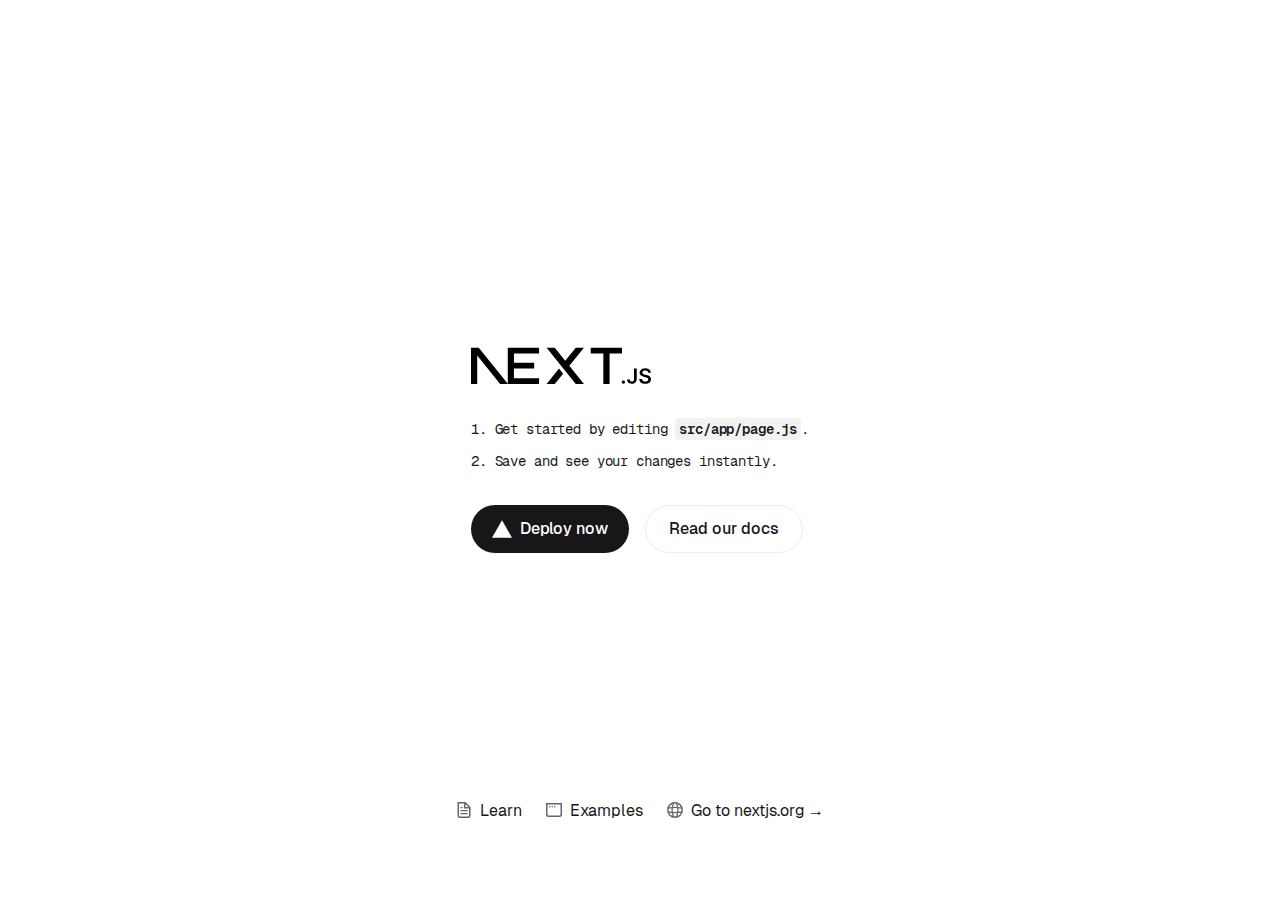
<file: index.html>
<!DOCTYPE html><html lang="en"><head><meta charSet="utf-8"/><meta name="viewport" content="width=device-width, initial-scale=1"/><link rel="preload" as="image" href="/next.svg"/><link rel="stylesheet" href="/_next/static/css/76338d74addccb7a.css" data-precedence="next"/><link rel="stylesheet" href="/_next/static/css/05d86ef414358385.css" data-precedence="next"/><link rel="preload" as="script" fetchPriority="low" href="/_next/static/chunks/webpack-a8bbba058d8d4353.js"/><script src="/_next/static/chunks/4bd1b696-52a6696c08e3276c.js" async=""></script><script src="/_next/static/chunks/684-4367f86bede22d10.js" async=""></script><script src="/_next/static/chunks/main-app-5175eaba80cdaf43.js" async=""></script><script src="/_next/static/chunks/app/layout-821dc25a6dac093c.js" async=""></script><script src="/_next/static/chunks/766-ffd55710d392f6d8.js" async=""></script><script src="/_next/static/chunks/app/page-51050455969688ca.js" async=""></script><title>Create Next App</title><meta name="description" content="Generated by create next app"/><link rel="manifest" href="/manifest.webmanifest"/><link rel="shortcut icon" href="/icon192.png"/><link rel="icon" href="/favicon.ico" type="image/x-icon" sizes="16x16"/><link rel="icon" href="/icon192.png"/><link rel="apple-touch-icon" href="/icon192.png"/><script>document.querySelectorAll('body link[rel="icon"], body link[rel="apple-touch-icon"]').forEach(el => document.head.appendChild(el))</script><script src="/_next/static/chunks/polyfills-42372ed130431b0a.js" noModule=""></script></head><body class="__variable_5cfdac __variable_9a8899"><div class="text-white flex flex-col"><div class="container mx-auto px-4 max-w-[1024px]"><div class="page_page__ZU32B"><main class="page_main__GlU4n"><img alt="Next.js logo" width="180" height="38" decoding="async" data-nimg="1" class="page_logo__7fc9l" style="color:transparent" src="/next.svg"/><ol><li>Get started by editing <code>src/app/page.js</code>.</li><li>Save and see your changes instantly.</li></ol><div class="page_ctas__g5wGe"><a class="page_primary__V8M9Y" href="https://vercel.com/new?utm_source=create-next-app&amp;utm_medium=appdir-template&amp;utm_campaign=create-next-app" target="_blank" rel="noopener noreferrer"><img alt="Vercel logomark" loading="lazy" width="20" height="20" decoding="async" data-nimg="1" class="page_logo__7fc9l" style="color:transparent" src="/vercel.svg"/>Deploy now</a><a href="https://nextjs.org/docs?utm_source=create-next-app&amp;utm_medium=appdir-template&amp;utm_campaign=create-next-app" target="_blank" rel="noopener noreferrer" class="page_secondary__lm_PT">Read our docs</a></div></main><footer class="page_footer__sHKi3"><a href="https://nextjs.org/learn?utm_source=create-next-app&amp;utm_medium=appdir-template&amp;utm_campaign=create-next-app" target="_blank" rel="noopener noreferrer"><img aria-hidden="true" alt="File icon" loading="lazy" width="16" height="16" decoding="async" data-nimg="1" style="color:transparent" src="/file.svg"/>Learn</a><a href="https://vercel.com/templates?framework=next.js&amp;utm_source=create-next-app&amp;utm_medium=appdir-template&amp;utm_campaign=create-next-app" target="_blank" rel="noopener noreferrer"><img aria-hidden="true" alt="Window icon" loading="lazy" width="16" height="16" decoding="async" data-nimg="1" style="color:transparent" src="/window.svg"/>Examples</a><a href="https://nextjs.org?utm_source=create-next-app&amp;utm_medium=appdir-template&amp;utm_campaign=create-next-app" target="_blank" rel="noopener noreferrer"><img aria-hidden="true" alt="Globe icon" loading="lazy" width="16" height="16" decoding="async" data-nimg="1" style="color:transparent" src="/globe.svg"/>Go to nextjs.org →</a></footer></div><!--$--><!--/$--><!--$--><!--/$--></div></div><script src="/_next/static/chunks/webpack-a8bbba058d8d4353.js" async=""></script><script>(self.__next_f=self.__next_f||[]).push([0])</script><script>self.__next_f.push([1,"1:\"$Sreact.fragment\"\n2:I[4102,[\"177\",\"static/chunks/app/layout-821dc25a6dac093c.js\"],\"default\"]\n3:I[7555,[],\"\"]\n4:I[1295,[],\"\"]\n5:I[894,[],\"ClientPageRoot\"]\n6:I[296,[\"766\",\"static/chunks/766-ffd55710d392f6d8.js\",\"974\",\"static/chunks/app/page-51050455969688ca.js\"],\"default\"]\n9:I[9665,[],\"MetadataBoundary\"]\nb:I[9665,[],\"OutletBoundary\"]\ne:I[4911,[],\"AsyncMetadataOutlet\"]\n10:I[9665,[],\"ViewportBoundary\"]\n12:I[6614,[],\"\"]\n:HL[\"/_next/static/css/76338d74addccb7a.css\",\"style\"]\n:HL[\"/_next/static/css/05d86ef414358385.css\",\"style\"]\n"])</script><script>self.__next_f.push([1,"0:{\"P\":null,\"b\":\"VRVaFQPFpoIN5TSfC2-vs\",\"p\":\"\",\"c\":[\"\",\"\"],\"i\":false,\"f\":[[[\"\",{\"children\":[\"__PAGE__\",{}]},\"$undefined\",\"$undefined\",true],[\"\",[\"$\",\"$1\",\"c\",{\"children\":[[[\"$\",\"link\",\"0\",{\"rel\":\"stylesheet\",\"href\":\"/_next/static/css/76338d74addccb7a.css\",\"precedence\":\"next\",\"crossOrigin\":\"$undefined\",\"nonce\":\"$undefined\"}]],[\"$\",\"html\",null,{\"lang\":\"en\",\"children\":[\"$\",\"body\",null,{\"className\":\"__variable_5cfdac __variable_9a8899\",\"children\":[\"$\",\"$L2\",null,{\"children\":[\"$\",\"$L3\",null,{\"parallelRouterKey\":\"children\",\"error\":\"$undefined\",\"errorStyles\":\"$undefined\",\"errorScripts\":\"$undefined\",\"template\":[\"$\",\"$L4\",null,{}],\"templateStyles\":\"$undefined\",\"templateScripts\":\"$undefined\",\"notFound\":[[[\"$\",\"title\",null,{\"children\":\"404: This page could not be found.\"}],[\"$\",\"div\",null,{\"style\":{\"fontFamily\":\"system-ui,\\\"Segoe UI\\\",Roboto,Helvetica,Arial,sans-serif,\\\"Apple Color Emoji\\\",\\\"Segoe UI Emoji\\\"\",\"height\":\"100vh\",\"textAlign\":\"center\",\"display\":\"flex\",\"flexDirection\":\"column\",\"alignItems\":\"center\",\"justifyContent\":\"center\"},\"children\":[\"$\",\"div\",null,{\"children\":[[\"$\",\"style\",null,{\"dangerouslySetInnerHTML\":{\"__html\":\"body{color:#000;background:#fff;margin:0}.next-error-h1{border-right:1px solid rgba(0,0,0,.3)}@media (prefers-color-scheme:dark){body{color:#fff;background:#000}.next-error-h1{border-right:1px solid rgba(255,255,255,.3)}}\"}}],[\"$\",\"h1\",null,{\"className\":\"next-error-h1\",\"style\":{\"display\":\"inline-block\",\"margin\":\"0 20px 0 0\",\"padding\":\"0 23px 0 0\",\"fontSize\":24,\"fontWeight\":500,\"verticalAlign\":\"top\",\"lineHeight\":\"49px\"},\"children\":404}],[\"$\",\"div\",null,{\"style\":{\"display\":\"inline-block\"},\"children\":[\"$\",\"h2\",null,{\"style\":{\"fontSize\":14,\"fontWeight\":400,\"lineHeight\":\"49px\",\"margin\":0},\"children\":\"This page could not be found.\"}]}]]}]}]],[]],\"forbidden\":\"$undefined\",\"unauthorized\":\"$undefined\"}]}]}]}]]}],{\"children\":[\"__PAGE__\",[\"$\",\"$1\",\"c\",{\"children\":[[\"$\",\"$L5\",null,{\"Component\":\"$6\",\"searchParams\":{},\"params\":{},\"promises\":[\"$@7\",\"$@8\"]}],[\"$\",\"$L9\",null,{\"children\":\"$La\"}],[[\"$\",\"link\",\"0\",{\"rel\":\"stylesheet\",\"href\":\"/_next/static/css/05d86ef414358385.css\",\"precedence\":\"next\",\"crossOrigin\":\"$undefined\",\"nonce\":\"$undefined\"}]],[\"$\",\"$Lb\",null,{\"children\":[\"$Lc\",\"$Ld\",[\"$\",\"$Le\",null,{\"promise\":\"$@f\"}]]}]]}],{},null,false]},null,false],[\"$\",\"$1\",\"h\",{\"children\":[null,[\"$\",\"$1\",\"8OusFyRbbKwzVvyYsAfd4\",{\"children\":[[\"$\",\"$L10\",null,{\"children\":\"$L11\"}],null]}],null]}],false]],\"m\":\"$undefined\",\"G\":[\"$12\",\"$undefined\"],\"s\":false,\"S\":true}\n"])</script><script>self.__next_f.push([1,"13:\"$Sreact.suspense\"\n14:I[4911,[],\"AsyncMetadata\"]\n7:{}\n8:{}\na:[\"$\",\"$13\",null,{\"fallback\":null,\"children\":[\"$\",\"$L14\",null,{\"promise\":\"$@15\"}]}]\n"])</script><script>self.__next_f.push([1,"d:null\n"])</script><script>self.__next_f.push([1,"11:[[\"$\",\"meta\",\"0\",{\"charSet\":\"utf-8\"}],[\"$\",\"meta\",\"1\",{\"name\":\"viewport\",\"content\":\"width=device-width, initial-scale=1\"}]]\nc:null\n"])</script><script>self.__next_f.push([1,"15:{\"metadata\":[[\"$\",\"title\",\"0\",{\"children\":\"Create Next App\"}],[\"$\",\"meta\",\"1\",{\"name\":\"description\",\"content\":\"Generated by create next app\"}],[\"$\",\"link\",\"2\",{\"rel\":\"manifest\",\"href\":\"/manifest.webmanifest\",\"crossOrigin\":\"$undefined\"}],[\"$\",\"link\",\"3\",{\"rel\":\"shortcut icon\",\"href\":\"/icon192.png\"}],[\"$\",\"link\",\"4\",{\"rel\":\"icon\",\"href\":\"/favicon.ico\",\"type\":\"image/x-icon\",\"sizes\":\"16x16\"}],[\"$\",\"link\",\"5\",{\"rel\":\"icon\",\"href\":\"/icon192.png\"}],[\"$\",\"link\",\"6\",{\"rel\":\"apple-touch-icon\",\"href\":\"/icon192.png\"}]],\"error\":null,\"digest\":\"$undefined\"}\nf:{\"metadata\":\"$15:metadata\",\"error\":null,\"digest\":\"$undefined\"}\n"])</script></body></html>
</file>
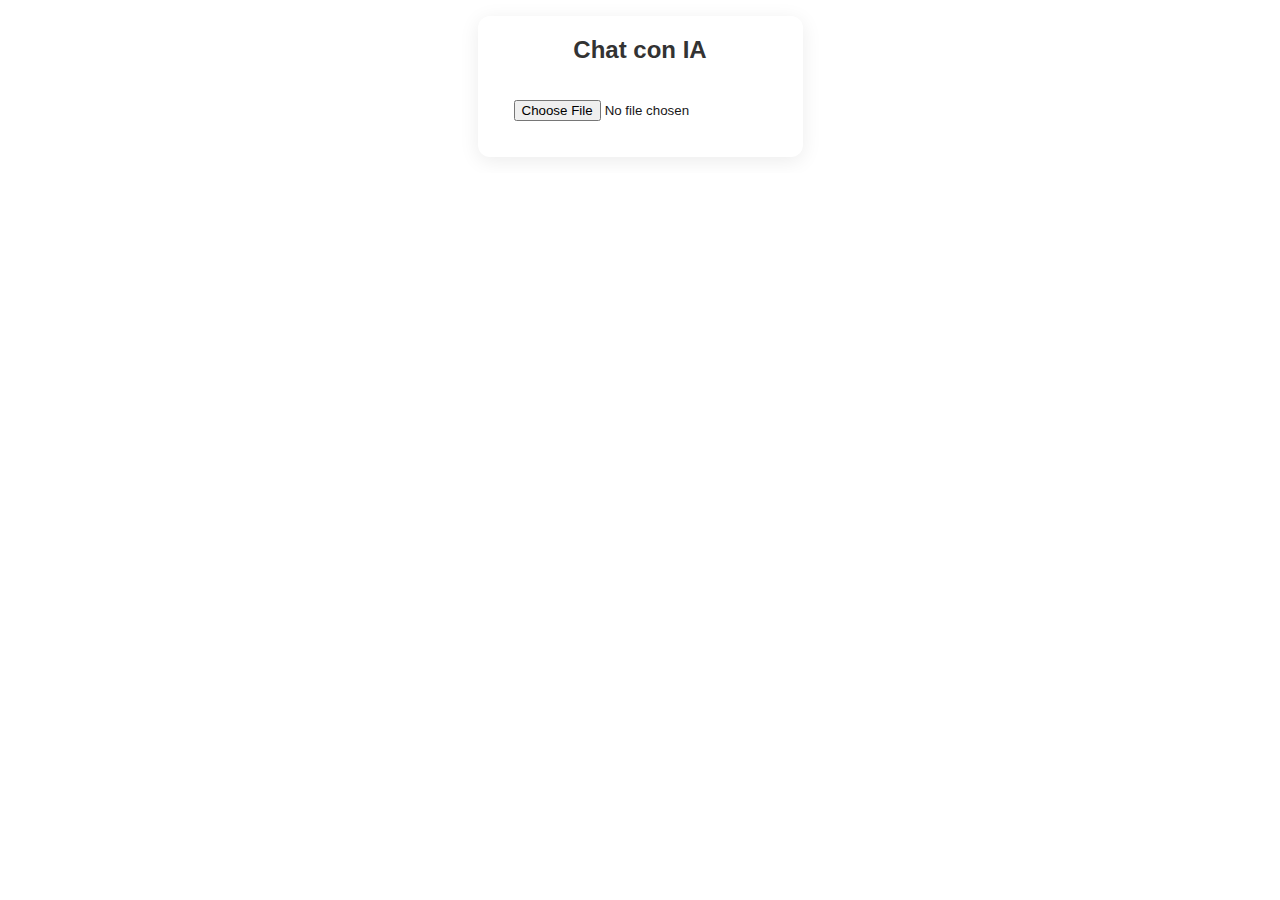
<file: ia.html>
<!DOCTYPE html><html lang="en"><head><meta charSet="utf-8"/><meta name="viewport" content="width=device-width, initial-scale=1"/><link rel="stylesheet" href="/_next/static/css/76338d74addccb7a.css" data-precedence="next"/><link rel="stylesheet" href="/_next/static/css/c34468b01028a6c9.css" data-precedence="next"/><link rel="preload" as="script" fetchPriority="low" href="/_next/static/chunks/webpack-a8bbba058d8d4353.js"/><script src="/_next/static/chunks/4bd1b696-52a6696c08e3276c.js" async=""></script><script src="/_next/static/chunks/684-4367f86bede22d10.js" async=""></script><script src="/_next/static/chunks/main-app-5175eaba80cdaf43.js" async=""></script><script src="/_next/static/chunks/app/layout-821dc25a6dac093c.js" async=""></script><script src="/_next/static/chunks/app/ia/page-950e982ffd0dc35b.js" async=""></script><title>Create Next App</title><meta name="description" content="Generated by create next app"/><link rel="manifest" href="/manifest.webmanifest"/><link rel="shortcut icon" href="/icon192.png"/><link rel="icon" href="/favicon.ico" type="image/x-icon" sizes="16x16"/><link rel="icon" href="/icon192.png"/><link rel="apple-touch-icon" href="/icon192.png"/><script>document.querySelectorAll('body link[rel="icon"], body link[rel="apple-touch-icon"]').forEach(el => document.head.appendChild(el))</script><script src="/_next/static/chunks/polyfills-42372ed130431b0a.js" noModule=""></script></head><body class="__variable_5cfdac __variable_9a8899"><div class="text-white flex flex-col"><div class="container mx-auto px-4 max-w-[1024px]"><div class="container-ia-page"><h2 style="color:#333333;margin-bottom:20px;text-align:center">Chat con IA</h2><div class="container"><input type="file" accept="image/*"/></div></div><!--$--><!--/$--><!--$--><!--/$--></div></div><script src="/_next/static/chunks/webpack-a8bbba058d8d4353.js" async=""></script><script>(self.__next_f=self.__next_f||[]).push([0])</script><script>self.__next_f.push([1,"1:\"$Sreact.fragment\"\n2:I[4102,[\"177\",\"static/chunks/app/layout-821dc25a6dac093c.js\"],\"default\"]\n3:I[7555,[],\"\"]\n4:I[1295,[],\"\"]\n5:I[894,[],\"ClientPageRoot\"]\n6:I[3542,[\"357\",\"static/chunks/app/ia/page-950e982ffd0dc35b.js\"],\"default\"]\n9:I[9665,[],\"MetadataBoundary\"]\nb:I[9665,[],\"OutletBoundary\"]\ne:I[4911,[],\"AsyncMetadataOutlet\"]\n10:I[9665,[],\"ViewportBoundary\"]\n12:I[6614,[],\"\"]\n:HL[\"/_next/static/css/76338d74addccb7a.css\",\"style\"]\n:HL[\"/_next/static/css/c34468b01028a6c9.css\",\"style\"]\n"])</script><script>self.__next_f.push([1,"0:{\"P\":null,\"b\":\"VRVaFQPFpoIN5TSfC2-vs\",\"p\":\"\",\"c\":[\"\",\"ia\"],\"i\":false,\"f\":[[[\"\",{\"children\":[\"ia\",{\"children\":[\"__PAGE__\",{}]}]},\"$undefined\",\"$undefined\",true],[\"\",[\"$\",\"$1\",\"c\",{\"children\":[[[\"$\",\"link\",\"0\",{\"rel\":\"stylesheet\",\"href\":\"/_next/static/css/76338d74addccb7a.css\",\"precedence\":\"next\",\"crossOrigin\":\"$undefined\",\"nonce\":\"$undefined\"}]],[\"$\",\"html\",null,{\"lang\":\"en\",\"children\":[\"$\",\"body\",null,{\"className\":\"__variable_5cfdac __variable_9a8899\",\"children\":[\"$\",\"$L2\",null,{\"children\":[\"$\",\"$L3\",null,{\"parallelRouterKey\":\"children\",\"error\":\"$undefined\",\"errorStyles\":\"$undefined\",\"errorScripts\":\"$undefined\",\"template\":[\"$\",\"$L4\",null,{}],\"templateStyles\":\"$undefined\",\"templateScripts\":\"$undefined\",\"notFound\":[[[\"$\",\"title\",null,{\"children\":\"404: This page could not be found.\"}],[\"$\",\"div\",null,{\"style\":{\"fontFamily\":\"system-ui,\\\"Segoe UI\\\",Roboto,Helvetica,Arial,sans-serif,\\\"Apple Color Emoji\\\",\\\"Segoe UI Emoji\\\"\",\"height\":\"100vh\",\"textAlign\":\"center\",\"display\":\"flex\",\"flexDirection\":\"column\",\"alignItems\":\"center\",\"justifyContent\":\"center\"},\"children\":[\"$\",\"div\",null,{\"children\":[[\"$\",\"style\",null,{\"dangerouslySetInnerHTML\":{\"__html\":\"body{color:#000;background:#fff;margin:0}.next-error-h1{border-right:1px solid rgba(0,0,0,.3)}@media (prefers-color-scheme:dark){body{color:#fff;background:#000}.next-error-h1{border-right:1px solid rgba(255,255,255,.3)}}\"}}],[\"$\",\"h1\",null,{\"className\":\"next-error-h1\",\"style\":{\"display\":\"inline-block\",\"margin\":\"0 20px 0 0\",\"padding\":\"0 23px 0 0\",\"fontSize\":24,\"fontWeight\":500,\"verticalAlign\":\"top\",\"lineHeight\":\"49px\"},\"children\":404}],[\"$\",\"div\",null,{\"style\":{\"display\":\"inline-block\"},\"children\":[\"$\",\"h2\",null,{\"style\":{\"fontSize\":14,\"fontWeight\":400,\"lineHeight\":\"49px\",\"margin\":0},\"children\":\"This page could not be found.\"}]}]]}]}]],[]],\"forbidden\":\"$undefined\",\"unauthorized\":\"$undefined\"}]}]}]}]]}],{\"children\":[\"ia\",[\"$\",\"$1\",\"c\",{\"children\":[null,[\"$\",\"$L3\",null,{\"parallelRouterKey\":\"children\",\"error\":\"$undefined\",\"errorStyles\":\"$undefined\",\"errorScripts\":\"$undefined\",\"template\":[\"$\",\"$L4\",null,{}],\"templateStyles\":\"$undefined\",\"templateScripts\":\"$undefined\",\"notFound\":\"$undefined\",\"forbidden\":\"$undefined\",\"unauthorized\":\"$undefined\"}]]}],{\"children\":[\"__PAGE__\",[\"$\",\"$1\",\"c\",{\"children\":[[\"$\",\"$L5\",null,{\"Component\":\"$6\",\"searchParams\":{},\"params\":{},\"promises\":[\"$@7\",\"$@8\"]}],[\"$\",\"$L9\",null,{\"children\":\"$La\"}],[[\"$\",\"link\",\"0\",{\"rel\":\"stylesheet\",\"href\":\"/_next/static/css/c34468b01028a6c9.css\",\"precedence\":\"next\",\"crossOrigin\":\"$undefined\",\"nonce\":\"$undefined\"}]],[\"$\",\"$Lb\",null,{\"children\":[\"$Lc\",\"$Ld\",[\"$\",\"$Le\",null,{\"promise\":\"$@f\"}]]}]]}],{},null,false]},null,false]},null,false],[\"$\",\"$1\",\"h\",{\"children\":[null,[\"$\",\"$1\",\"0At53Fqvdipj_OqaPLkAw\",{\"children\":[[\"$\",\"$L10\",null,{\"children\":\"$L11\"}],null]}],null]}],false]],\"m\":\"$undefined\",\"G\":[\"$12\",\"$undefined\"],\"s\":false,\"S\":true}\n"])</script><script>self.__next_f.push([1,"13:\"$Sreact.suspense\"\n14:I[4911,[],\"AsyncMetadata\"]\n7:{}\n8:{}\na:[\"$\",\"$13\",null,{\"fallback\":null,\"children\":[\"$\",\"$L14\",null,{\"promise\":\"$@15\"}]}]\n"])</script><script>self.__next_f.push([1,"d:null\n"])</script><script>self.__next_f.push([1,"11:[[\"$\",\"meta\",\"0\",{\"charSet\":\"utf-8\"}],[\"$\",\"meta\",\"1\",{\"name\":\"viewport\",\"content\":\"width=device-width, initial-scale=1\"}]]\nc:null\n"])</script><script>self.__next_f.push([1,"15:{\"metadata\":[[\"$\",\"title\",\"0\",{\"children\":\"Create Next App\"}],[\"$\",\"meta\",\"1\",{\"name\":\"description\",\"content\":\"Generated by create next app\"}],[\"$\",\"link\",\"2\",{\"rel\":\"manifest\",\"href\":\"/manifest.webmanifest\",\"crossOrigin\":\"$undefined\"}],[\"$\",\"link\",\"3\",{\"rel\":\"shortcut icon\",\"href\":\"/icon192.png\"}],[\"$\",\"link\",\"4\",{\"rel\":\"icon\",\"href\":\"/favicon.ico\",\"type\":\"image/x-icon\",\"sizes\":\"16x16\"}],[\"$\",\"link\",\"5\",{\"rel\":\"icon\",\"href\":\"/icon192.png\"}],[\"$\",\"link\",\"6\",{\"rel\":\"apple-touch-icon\",\"href\":\"/icon192.png\"}]],\"error\":null,\"digest\":\"$undefined\"}\nf:{\"metadata\":\"$15:metadata\",\"error\":null,\"digest\":\"$undefined\"}\n"])</script></body></html>
</file>
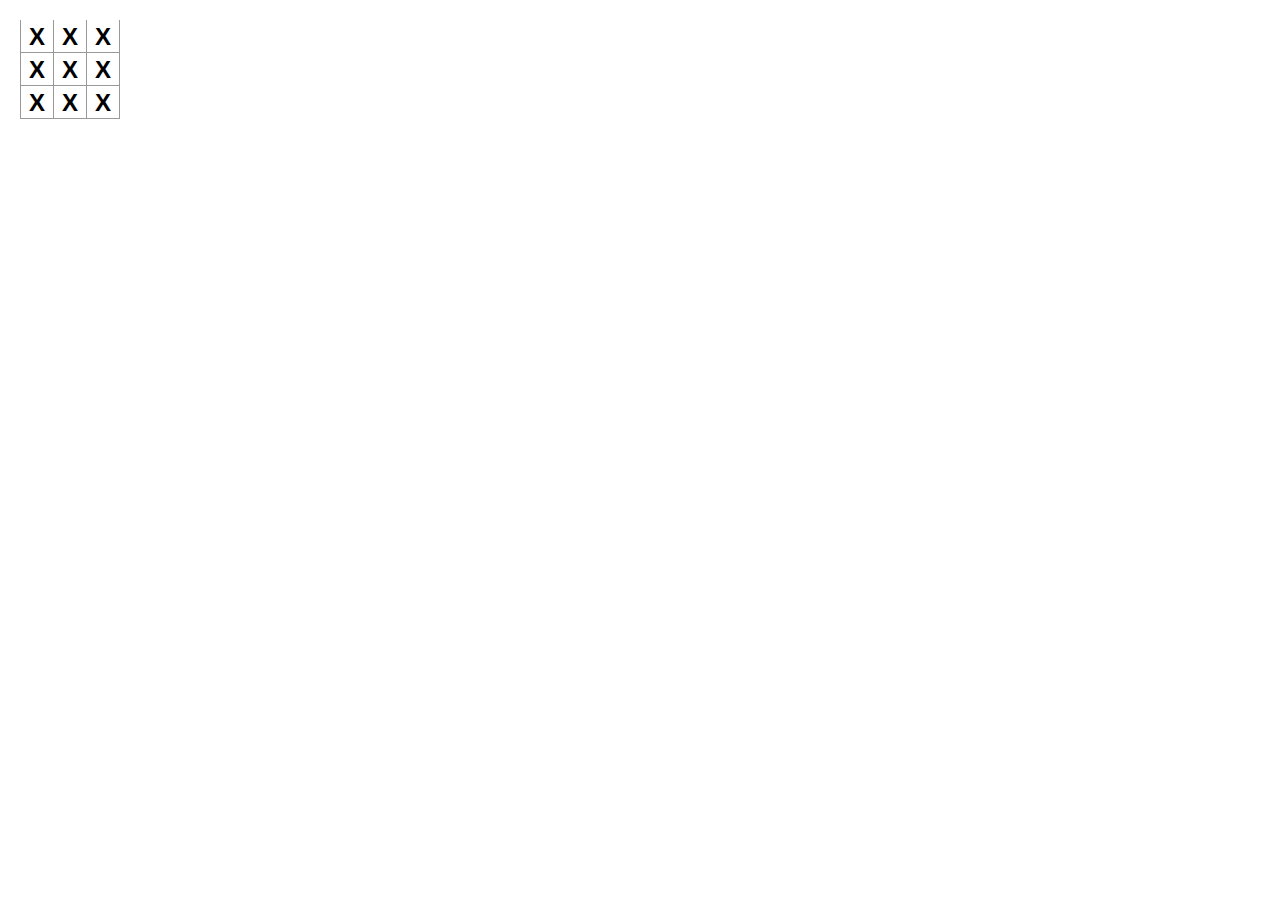
<file: tic-tac.html>
<!DOCTYPE html><html lang="en"><head><meta charSet="utf-8"/><meta name="viewport" content="width=device-width, initial-scale=1"/><link rel="stylesheet" href="/_next/static/css/76338d74addccb7a.css" data-precedence="next"/><link rel="stylesheet" href="/_next/static/css/e4f4b891d65cd6c9.css" data-precedence="next"/><link rel="preload" as="script" fetchPriority="low" href="/_next/static/chunks/webpack-a8bbba058d8d4353.js"/><script src="/_next/static/chunks/4bd1b696-52a6696c08e3276c.js" async=""></script><script src="/_next/static/chunks/684-4367f86bede22d10.js" async=""></script><script src="/_next/static/chunks/main-app-5175eaba80cdaf43.js" async=""></script><script src="/_next/static/chunks/app/layout-821dc25a6dac093c.js" async=""></script><script src="/_next/static/chunks/app/tic-tac/page-09dcf72ae0f90982.js" async=""></script><title>Create Next App</title><meta name="description" content="Generated by create next app"/><link rel="manifest" href="/manifest.webmanifest"/><link rel="shortcut icon" href="/icon192.png"/><link rel="icon" href="/favicon.ico" type="image/x-icon" sizes="16x16"/><link rel="icon" href="/icon192.png"/><link rel="apple-touch-icon" href="/icon192.png"/><script>document.querySelectorAll('body link[rel="icon"], body link[rel="apple-touch-icon"]').forEach(el => document.head.appendChild(el))</script><script src="/_next/static/chunks/polyfills-42372ed130431b0a.js" noModule=""></script></head><body class="__variable_5cfdac __variable_9a8899"><div class="text-white flex flex-col"><div class="container mx-auto px-4 max-w-[1024px]"><div class="game"><div class="game-board"><div class="board-row"><button class="square">X</button><button class="square">X</button><button class="square">X</button></div><div class="board-row"><button class="square">X</button><button class="square">X</button><button class="square">X</button></div><div class="board-row"><button class="square">X</button><button class="square">X</button><button class="square">X</button></div></div></div><!--$--><!--/$--><!--$--><!--/$--></div></div><script src="/_next/static/chunks/webpack-a8bbba058d8d4353.js" async=""></script><script>(self.__next_f=self.__next_f||[]).push([0])</script><script>self.__next_f.push([1,"1:\"$Sreact.fragment\"\n2:I[4102,[\"177\",\"static/chunks/app/layout-821dc25a6dac093c.js\"],\"default\"]\n3:I[7555,[],\"\"]\n4:I[1295,[],\"\"]\n5:I[894,[],\"ClientPageRoot\"]\n6:I[5698,[\"272\",\"static/chunks/app/tic-tac/page-09dcf72ae0f90982.js\"],\"default\"]\n9:I[9665,[],\"MetadataBoundary\"]\nb:I[9665,[],\"OutletBoundary\"]\ne:I[4911,[],\"AsyncMetadataOutlet\"]\n10:I[9665,[],\"ViewportBoundary\"]\n12:I[6614,[],\"\"]\n:HL[\"/_next/static/css/76338d74addccb7a.css\",\"style\"]\n:HL[\"/_next/static/css/e4f4b891d65cd6c9.css\",\"style\"]\n"])</script><script>self.__next_f.push([1,"0:{\"P\":null,\"b\":\"VRVaFQPFpoIN5TSfC2-vs\",\"p\":\"\",\"c\":[\"\",\"tic-tac\"],\"i\":false,\"f\":[[[\"\",{\"children\":[\"tic-tac\",{\"children\":[\"__PAGE__\",{}]}]},\"$undefined\",\"$undefined\",true],[\"\",[\"$\",\"$1\",\"c\",{\"children\":[[[\"$\",\"link\",\"0\",{\"rel\":\"stylesheet\",\"href\":\"/_next/static/css/76338d74addccb7a.css\",\"precedence\":\"next\",\"crossOrigin\":\"$undefined\",\"nonce\":\"$undefined\"}]],[\"$\",\"html\",null,{\"lang\":\"en\",\"children\":[\"$\",\"body\",null,{\"className\":\"__variable_5cfdac __variable_9a8899\",\"children\":[\"$\",\"$L2\",null,{\"children\":[\"$\",\"$L3\",null,{\"parallelRouterKey\":\"children\",\"error\":\"$undefined\",\"errorStyles\":\"$undefined\",\"errorScripts\":\"$undefined\",\"template\":[\"$\",\"$L4\",null,{}],\"templateStyles\":\"$undefined\",\"templateScripts\":\"$undefined\",\"notFound\":[[[\"$\",\"title\",null,{\"children\":\"404: This page could not be found.\"}],[\"$\",\"div\",null,{\"style\":{\"fontFamily\":\"system-ui,\\\"Segoe UI\\\",Roboto,Helvetica,Arial,sans-serif,\\\"Apple Color Emoji\\\",\\\"Segoe UI Emoji\\\"\",\"height\":\"100vh\",\"textAlign\":\"center\",\"display\":\"flex\",\"flexDirection\":\"column\",\"alignItems\":\"center\",\"justifyContent\":\"center\"},\"children\":[\"$\",\"div\",null,{\"children\":[[\"$\",\"style\",null,{\"dangerouslySetInnerHTML\":{\"__html\":\"body{color:#000;background:#fff;margin:0}.next-error-h1{border-right:1px solid rgba(0,0,0,.3)}@media (prefers-color-scheme:dark){body{color:#fff;background:#000}.next-error-h1{border-right:1px solid rgba(255,255,255,.3)}}\"}}],[\"$\",\"h1\",null,{\"className\":\"next-error-h1\",\"style\":{\"display\":\"inline-block\",\"margin\":\"0 20px 0 0\",\"padding\":\"0 23px 0 0\",\"fontSize\":24,\"fontWeight\":500,\"verticalAlign\":\"top\",\"lineHeight\":\"49px\"},\"children\":404}],[\"$\",\"div\",null,{\"style\":{\"display\":\"inline-block\"},\"children\":[\"$\",\"h2\",null,{\"style\":{\"fontSize\":14,\"fontWeight\":400,\"lineHeight\":\"49px\",\"margin\":0},\"children\":\"This page could not be found.\"}]}]]}]}]],[]],\"forbidden\":\"$undefined\",\"unauthorized\":\"$undefined\"}]}]}]}]]}],{\"children\":[\"tic-tac\",[\"$\",\"$1\",\"c\",{\"children\":[null,[\"$\",\"$L3\",null,{\"parallelRouterKey\":\"children\",\"error\":\"$undefined\",\"errorStyles\":\"$undefined\",\"errorScripts\":\"$undefined\",\"template\":[\"$\",\"$L4\",null,{}],\"templateStyles\":\"$undefined\",\"templateScripts\":\"$undefined\",\"notFound\":\"$undefined\",\"forbidden\":\"$undefined\",\"unauthorized\":\"$undefined\"}]]}],{\"children\":[\"__PAGE__\",[\"$\",\"$1\",\"c\",{\"children\":[[\"$\",\"$L5\",null,{\"Component\":\"$6\",\"searchParams\":{},\"params\":{},\"promises\":[\"$@7\",\"$@8\"]}],[\"$\",\"$L9\",null,{\"children\":\"$La\"}],[[\"$\",\"link\",\"0\",{\"rel\":\"stylesheet\",\"href\":\"/_next/static/css/e4f4b891d65cd6c9.css\",\"precedence\":\"next\",\"crossOrigin\":\"$undefined\",\"nonce\":\"$undefined\"}]],[\"$\",\"$Lb\",null,{\"children\":[\"$Lc\",\"$Ld\",[\"$\",\"$Le\",null,{\"promise\":\"$@f\"}]]}]]}],{},null,false]},null,false]},null,false],[\"$\",\"$1\",\"h\",{\"children\":[null,[\"$\",\"$1\",\"U0jvUxqiOFMq9pf9PoQ7P\",{\"children\":[[\"$\",\"$L10\",null,{\"children\":\"$L11\"}],null]}],null]}],false]],\"m\":\"$undefined\",\"G\":[\"$12\",\"$undefined\"],\"s\":false,\"S\":true}\n"])</script><script>self.__next_f.push([1,"13:\"$Sreact.suspense\"\n14:I[4911,[],\"AsyncMetadata\"]\n7:{}\n8:{}\na:[\"$\",\"$13\",null,{\"fallback\":null,\"children\":[\"$\",\"$L14\",null,{\"promise\":\"$@15\"}]}]\n"])</script><script>self.__next_f.push([1,"d:null\n"])</script><script>self.__next_f.push([1,"11:[[\"$\",\"meta\",\"0\",{\"charSet\":\"utf-8\"}],[\"$\",\"meta\",\"1\",{\"name\":\"viewport\",\"content\":\"width=device-width, initial-scale=1\"}]]\nc:null\n"])</script><script>self.__next_f.push([1,"15:{\"metadata\":[[\"$\",\"title\",\"0\",{\"children\":\"Create Next App\"}],[\"$\",\"meta\",\"1\",{\"name\":\"description\",\"content\":\"Generated by create next app\"}],[\"$\",\"link\",\"2\",{\"rel\":\"manifest\",\"href\":\"/manifest.webmanifest\",\"crossOrigin\":\"$undefined\"}],[\"$\",\"link\",\"3\",{\"rel\":\"shortcut icon\",\"href\":\"/icon192.png\"}],[\"$\",\"link\",\"4\",{\"rel\":\"icon\",\"href\":\"/favicon.ico\",\"type\":\"image/x-icon\",\"sizes\":\"16x16\"}],[\"$\",\"link\",\"5\",{\"rel\":\"icon\",\"href\":\"/icon192.png\"}],[\"$\",\"link\",\"6\",{\"rel\":\"apple-touch-icon\",\"href\":\"/icon192.png\"}]],\"error\":null,\"digest\":\"$undefined\"}\nf:{\"metadata\":\"$15:metadata\",\"error\":null,\"digest\":\"$undefined\"}\n"])</script></body></html>
</file>
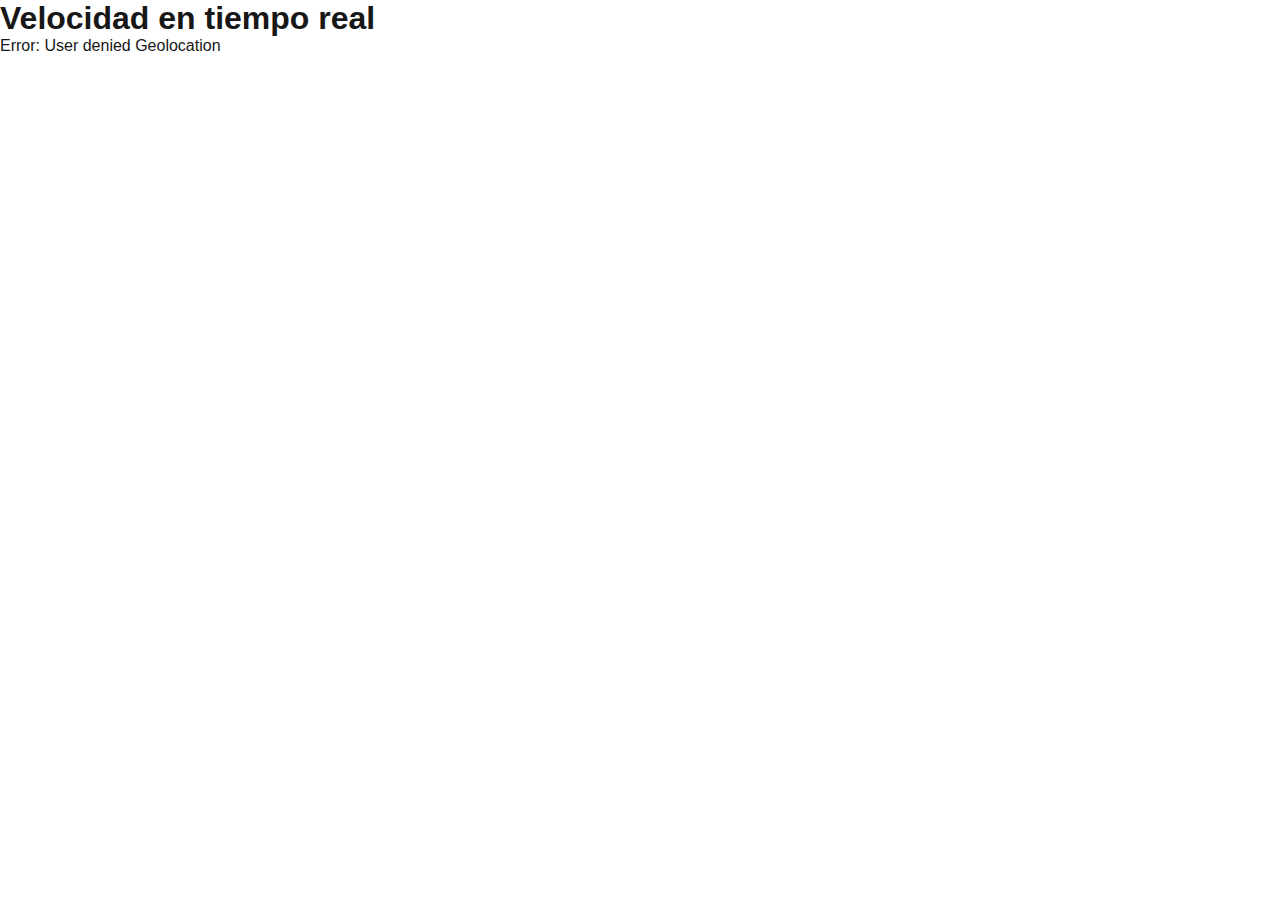
<file: velocity.html>
<!DOCTYPE html><html lang="en"><head><meta charSet="utf-8"/><meta name="viewport" content="width=device-width, initial-scale=1"/><link rel="stylesheet" href="/_next/static/css/76338d74addccb7a.css" data-precedence="next"/><link rel="preload" as="script" fetchPriority="low" href="/_next/static/chunks/webpack-a8bbba058d8d4353.js"/><script src="/_next/static/chunks/4bd1b696-52a6696c08e3276c.js" async=""></script><script src="/_next/static/chunks/684-4367f86bede22d10.js" async=""></script><script src="/_next/static/chunks/main-app-5175eaba80cdaf43.js" async=""></script><script src="/_next/static/chunks/app/layout-821dc25a6dac093c.js" async=""></script><script src="/_next/static/chunks/app/velocity/page-48ed8527ddea3d03.js" async=""></script><title>Create Next App</title><meta name="description" content="Generated by create next app"/><link rel="manifest" href="/manifest.webmanifest"/><link rel="shortcut icon" href="/icon192.png"/><link rel="icon" href="/favicon.ico" type="image/x-icon" sizes="16x16"/><link rel="icon" href="/icon192.png"/><link rel="apple-touch-icon" href="/icon192.png"/><script>document.querySelectorAll('body link[rel="icon"], body link[rel="apple-touch-icon"]').forEach(el => document.head.appendChild(el))</script><script src="/_next/static/chunks/polyfills-42372ed130431b0a.js" noModule=""></script></head><body class="__variable_5cfdac __variable_9a8899"><div class="text-white flex flex-col"><div class="container mx-auto px-4 max-w-[1024px]"><div><h1>Velocidad en tiempo real</h1><p>Velocidad actual: <strong>0.00<!-- --> km/h</strong></p></div><!--$--><!--/$--><!--$--><!--/$--></div></div><script src="/_next/static/chunks/webpack-a8bbba058d8d4353.js" async=""></script><script>(self.__next_f=self.__next_f||[]).push([0])</script><script>self.__next_f.push([1,"1:\"$Sreact.fragment\"\n2:I[4102,[\"177\",\"static/chunks/app/layout-821dc25a6dac093c.js\"],\"default\"]\n3:I[7555,[],\"\"]\n4:I[1295,[],\"\"]\n5:I[894,[],\"ClientPageRoot\"]\n6:I[3226,[\"656\",\"static/chunks/app/velocity/page-48ed8527ddea3d03.js\"],\"default\"]\n9:I[9665,[],\"MetadataBoundary\"]\nb:I[9665,[],\"OutletBoundary\"]\ne:I[4911,[],\"AsyncMetadataOutlet\"]\n10:I[9665,[],\"ViewportBoundary\"]\n12:I[6614,[],\"\"]\n:HL[\"/_next/static/css/76338d74addccb7a.css\",\"style\"]\n"])</script><script>self.__next_f.push([1,"0:{\"P\":null,\"b\":\"VRVaFQPFpoIN5TSfC2-vs\",\"p\":\"\",\"c\":[\"\",\"velocity\"],\"i\":false,\"f\":[[[\"\",{\"children\":[\"velocity\",{\"children\":[\"__PAGE__\",{}]}]},\"$undefined\",\"$undefined\",true],[\"\",[\"$\",\"$1\",\"c\",{\"children\":[[[\"$\",\"link\",\"0\",{\"rel\":\"stylesheet\",\"href\":\"/_next/static/css/76338d74addccb7a.css\",\"precedence\":\"next\",\"crossOrigin\":\"$undefined\",\"nonce\":\"$undefined\"}]],[\"$\",\"html\",null,{\"lang\":\"en\",\"children\":[\"$\",\"body\",null,{\"className\":\"__variable_5cfdac __variable_9a8899\",\"children\":[\"$\",\"$L2\",null,{\"children\":[\"$\",\"$L3\",null,{\"parallelRouterKey\":\"children\",\"error\":\"$undefined\",\"errorStyles\":\"$undefined\",\"errorScripts\":\"$undefined\",\"template\":[\"$\",\"$L4\",null,{}],\"templateStyles\":\"$undefined\",\"templateScripts\":\"$undefined\",\"notFound\":[[[\"$\",\"title\",null,{\"children\":\"404: This page could not be found.\"}],[\"$\",\"div\",null,{\"style\":{\"fontFamily\":\"system-ui,\\\"Segoe UI\\\",Roboto,Helvetica,Arial,sans-serif,\\\"Apple Color Emoji\\\",\\\"Segoe UI Emoji\\\"\",\"height\":\"100vh\",\"textAlign\":\"center\",\"display\":\"flex\",\"flexDirection\":\"column\",\"alignItems\":\"center\",\"justifyContent\":\"center\"},\"children\":[\"$\",\"div\",null,{\"children\":[[\"$\",\"style\",null,{\"dangerouslySetInnerHTML\":{\"__html\":\"body{color:#000;background:#fff;margin:0}.next-error-h1{border-right:1px solid rgba(0,0,0,.3)}@media (prefers-color-scheme:dark){body{color:#fff;background:#000}.next-error-h1{border-right:1px solid rgba(255,255,255,.3)}}\"}}],[\"$\",\"h1\",null,{\"className\":\"next-error-h1\",\"style\":{\"display\":\"inline-block\",\"margin\":\"0 20px 0 0\",\"padding\":\"0 23px 0 0\",\"fontSize\":24,\"fontWeight\":500,\"verticalAlign\":\"top\",\"lineHeight\":\"49px\"},\"children\":404}],[\"$\",\"div\",null,{\"style\":{\"display\":\"inline-block\"},\"children\":[\"$\",\"h2\",null,{\"style\":{\"fontSize\":14,\"fontWeight\":400,\"lineHeight\":\"49px\",\"margin\":0},\"children\":\"This page could not be found.\"}]}]]}]}]],[]],\"forbidden\":\"$undefined\",\"unauthorized\":\"$undefined\"}]}]}]}]]}],{\"children\":[\"velocity\",[\"$\",\"$1\",\"c\",{\"children\":[null,[\"$\",\"$L3\",null,{\"parallelRouterKey\":\"children\",\"error\":\"$undefined\",\"errorStyles\":\"$undefined\",\"errorScripts\":\"$undefined\",\"template\":[\"$\",\"$L4\",null,{}],\"templateStyles\":\"$undefined\",\"templateScripts\":\"$undefined\",\"notFound\":\"$undefined\",\"forbidden\":\"$undefined\",\"unauthorized\":\"$undefined\"}]]}],{\"children\":[\"__PAGE__\",[\"$\",\"$1\",\"c\",{\"children\":[[\"$\",\"$L5\",null,{\"Component\":\"$6\",\"searchParams\":{},\"params\":{},\"promises\":[\"$@7\",\"$@8\"]}],[\"$\",\"$L9\",null,{\"children\":\"$La\"}],null,[\"$\",\"$Lb\",null,{\"children\":[\"$Lc\",\"$Ld\",[\"$\",\"$Le\",null,{\"promise\":\"$@f\"}]]}]]}],{},null,false]},null,false]},null,false],[\"$\",\"$1\",\"h\",{\"children\":[null,[\"$\",\"$1\",\"ELGzSfHz4tCrmP9tm51fk\",{\"children\":[[\"$\",\"$L10\",null,{\"children\":\"$L11\"}],null]}],null]}],false]],\"m\":\"$undefined\",\"G\":[\"$12\",\"$undefined\"],\"s\":false,\"S\":true}\n"])</script><script>self.__next_f.push([1,"13:\"$Sreact.suspense\"\n14:I[4911,[],\"AsyncMetadata\"]\n7:{}\n8:{}\na:[\"$\",\"$13\",null,{\"fallback\":null,\"children\":[\"$\",\"$L14\",null,{\"promise\":\"$@15\"}]}]\n"])</script><script>self.__next_f.push([1,"d:null\n"])</script><script>self.__next_f.push([1,"11:[[\"$\",\"meta\",\"0\",{\"charSet\":\"utf-8\"}],[\"$\",\"meta\",\"1\",{\"name\":\"viewport\",\"content\":\"width=device-width, initial-scale=1\"}]]\nc:null\n"])</script><script>self.__next_f.push([1,"15:{\"metadata\":[[\"$\",\"title\",\"0\",{\"children\":\"Create Next App\"}],[\"$\",\"meta\",\"1\",{\"name\":\"description\",\"content\":\"Generated by create next app\"}],[\"$\",\"link\",\"2\",{\"rel\":\"manifest\",\"href\":\"/manifest.webmanifest\",\"crossOrigin\":\"$undefined\"}],[\"$\",\"link\",\"3\",{\"rel\":\"shortcut icon\",\"href\":\"/icon192.png\"}],[\"$\",\"link\",\"4\",{\"rel\":\"icon\",\"href\":\"/favicon.ico\",\"type\":\"image/x-icon\",\"sizes\":\"16x16\"}],[\"$\",\"link\",\"5\",{\"rel\":\"icon\",\"href\":\"/icon192.png\"}],[\"$\",\"link\",\"6\",{\"rel\":\"apple-touch-icon\",\"href\":\"/icon192.png\"}]],\"error\":null,\"digest\":\"$undefined\"}\nf:{\"metadata\":\"$15:metadata\",\"error\":null,\"digest\":\"$undefined\"}\n"])</script></body></html>
</file>
<file: _next/static/css/76338d74addccb7a.css>
@font-face{font-family:Geist;font-style:normal;font-weight:100 900;font-display:swap;src:url(/_next/static/media/8d697b304b401681-s.woff2) format("woff2");unicode-range:u+0301,u+0400-045f,u+0490-0491,u+04b0-04b1,u+2116}@font-face{font-family:Geist;font-style:normal;font-weight:100 900;font-display:swap;src:url(/_next/static/media/ba015fad6dcf6784-s.woff2) format("woff2");unicode-range:u+0100-02ba,u+02bd-02c5,u+02c7-02cc,u+02ce-02d7,u+02dd-02ff,u+0304,u+0308,u+0329,u+1d00-1dbf,u+1e00-1e9f,u+1ef2-1eff,u+2020,u+20a0-20ab,u+20ad-20c0,u+2113,u+2c60-2c7f,u+a720-a7ff}@font-face{font-family:Geist;font-style:normal;font-weight:100 900;font-display:swap;src:url(/_next/static/media/569ce4b8f30dc480-s.p.woff2) format("woff2");unicode-range:u+00??,u+0131,u+0152-0153,u+02bb-02bc,u+02c6,u+02da,u+02dc,u+0304,u+0308,u+0329,u+2000-206f,u+20ac,u+2122,u+2191,u+2193,u+2212,u+2215,u+feff,u+fffd}@font-face{font-family:Geist Fallback;src:local("Arial");ascent-override:95.94%;descent-override:28.16%;line-gap-override:0.00%;size-adjust:104.76%}.__className_5cfdac{font-family:Geist,Geist Fallback;font-style:normal}.__variable_5cfdac{--font-geist-sans:"Geist","Geist Fallback"}@font-face{font-family:Geist Mono;font-style:normal;font-weight:100 900;font-display:swap;src:url(/_next/static/media/9610d9e46709d722-s.woff2) format("woff2");unicode-range:u+0301,u+0400-045f,u+0490-0491,u+04b0-04b1,u+2116}@font-face{font-family:Geist Mono;font-style:normal;font-weight:100 900;font-display:swap;src:url(/_next/static/media/747892c23ea88013-s.woff2) format("woff2");unicode-range:u+0100-02ba,u+02bd-02c5,u+02c7-02cc,u+02ce-02d7,u+02dd-02ff,u+0304,u+0308,u+0329,u+1d00-1dbf,u+1e00-1e9f,u+1ef2-1eff,u+2020,u+20a0-20ab,u+20ad-20c0,u+2113,u+2c60-2c7f,u+a720-a7ff}@font-face{font-family:Geist Mono;font-style:normal;font-weight:100 900;font-display:swap;src:url(/_next/static/media/93f479601ee12b01-s.p.woff2) format("woff2");unicode-range:u+00??,u+0131,u+0152-0153,u+02bb-02bc,u+02c6,u+02da,u+02dc,u+0304,u+0308,u+0329,u+2000-206f,u+20ac,u+2122,u+2191,u+2193,u+2212,u+2215,u+feff,u+fffd}@font-face{font-family:Geist Mono Fallback;src:local("Arial");ascent-override:74.67%;descent-override:21.92%;line-gap-override:0.00%;size-adjust:134.59%}.__className_9a8899{font-family:Geist Mono,Geist Mono Fallback;font-style:normal}.__variable_9a8899{--font-geist-mono:"Geist Mono","Geist Mono Fallback"}:root{--background:#ffffff;--foreground:#171717}@media (prefers-color-scheme:dark){:root{--background:#0a0a0a;--foreground:#ededed}}body,html{max-width:100vw;overflow-x:hidden}body{color:var(--foreground);background:var(--background);font-family:Arial,Helvetica,sans-serif;-webkit-font-smoothing:antialiased;-moz-osx-font-smoothing:grayscale}*{box-sizing:border-box;padding:0;margin:0}a{color:inherit;text-decoration:none}@media (prefers-color-scheme:dark){html{color-scheme:dark}}
</file>
<file: _next/static/css/05d86ef414358385.css>
.page_page__ZU32B{--gray-rgb:0,0,0;--gray-alpha-200:rgba(var(--gray-rgb),0.08);--gray-alpha-100:rgba(var(--gray-rgb),0.05);--button-primary-hover:#383838;--button-secondary-hover:#f2f2f2;display:grid;grid-template-rows:20px 1fr 20px;align-items:center;justify-items:center;min-height:100svh;padding:80px;grid-gap:64px;gap:64px;font-family:var(--font-geist-sans)}@media (prefers-color-scheme:dark){.page_page__ZU32B{--gray-rgb:255,255,255;--gray-alpha-200:rgba(var(--gray-rgb),0.145);--gray-alpha-100:rgba(var(--gray-rgb),0.06);--button-primary-hover:#ccc;--button-secondary-hover:#1a1a1a}}.page_main__GlU4n{display:flex;flex-direction:column;gap:32px;grid-row-start:2}.page_main__GlU4n ol{font-family:var(--font-geist-mono);padding-left:0;margin:0;font-size:14px;line-height:24px;letter-spacing:-.01em;list-style-position:inside}.page_main__GlU4n li:not(:last-of-type){margin-bottom:8px}.page_main__GlU4n code{font-family:inherit;background:var(--gray-alpha-100);padding:2px 4px;border-radius:4px;font-weight:600}.page_ctas__g5wGe{display:flex;gap:16px}.page_ctas__g5wGe a{-webkit-appearance:none;-moz-appearance:none;appearance:none;border-radius:128px;height:48px;padding:0 20px;border:1px solid transparent;transition:background .2s,color .2s,border-color .2s;cursor:pointer;display:flex;align-items:center;justify-content:center;font-size:16px;line-height:20px;font-weight:500}a.page_primary__V8M9Y{background:var(--foreground);color:var(--background);gap:8px}a.page_secondary__lm_PT{border-color:var(--gray-alpha-200);min-width:158px}.page_footer__sHKi3{grid-row-start:3;display:flex;gap:24px}.page_footer__sHKi3 a{display:flex;align-items:center;gap:8px}.page_footer__sHKi3 img{flex-shrink:0}@media (hover:hover) and (pointer:fine){a.page_primary__V8M9Y:hover{background:var(--button-primary-hover);border-color:transparent}a.page_secondary__lm_PT:hover{background:var(--button-secondary-hover);border-color:transparent}.page_footer__sHKi3 a:hover{text-decoration:underline;text-underline-offset:4px}}@media (max-width:600px){.page_page__ZU32B{padding:32px 32px 80px}.page_main__GlU4n{align-items:center}.page_main__GlU4n ol{text-align:center}.page_ctas__g5wGe{flex-direction:column}.page_ctas__g5wGe a{font-size:14px;height:40px;padding:0 16px}a.page_secondary__lm_PT{min-width:auto}.page_footer__sHKi3{flex-wrap:wrap;align-items:center;justify-content:center}}@media (prefers-color-scheme:dark){.page_logo__7fc9l{filter:invert()}}
</file>
<file: _next/static/css/c34468b01028a6c9.css>
.container{display:flex;flex-direction:column;align-items:center;padding:1rem}.preview-image{margin-top:1rem;width:16rem;height:16rem;object-fit:contain}.response-box{margin-top:1rem;padding:.5rem;border:1px solid #ccc;border-radius:4px;background-color:#f3f3f3}.container-ia-page{display:flex;flex-direction:column;max-width:600px;margin:0 auto;padding:20px;background-color:#ffffff;border-radius:12px;box-shadow:0 4px 20px rgba(0,0,0,.08);font-family:Segoe UI,Tahoma,Geneva,Verdana,sans-serif}.response-text-container{background-color:#ffffff;padding:15px;border-radius:8px;margin-bottom:10px;border:1px solid #e0e0e0}@keyframes spin{to{transform:rotate(1turn)}}
</file>
<file: _next/static/css/e4f4b891d65cd6c9.css>
body{margin:20px}h1{font-size:22px}h1,h2{margin-top:0}h2{font-size:20px}h3{font-size:18px}h3,h4{margin-top:0}h4{font-size:16px}h5{font-size:14px}h5,h6{margin-top:0}h6{font-size:12px}code{font-size:1.2em}ul{-webkit-padding-start:20px;padding-inline-start:20px}*{box-sizing:border-box}body{font-family:sans-serif;padding:0}.square{background:#fff;border:1px solid #999;float:left;font-size:24px;font-weight:700;line-height:34px;height:34px;margin-right:-1px;margin-top:-1px;padding:0;text-align:center;width:34px}.board-row:after{clear:both;content:"";display:table}.status{margin-bottom:10px}.game{display:flex;flex-direction:row}.game-info{margin-left:20px}
</file>
